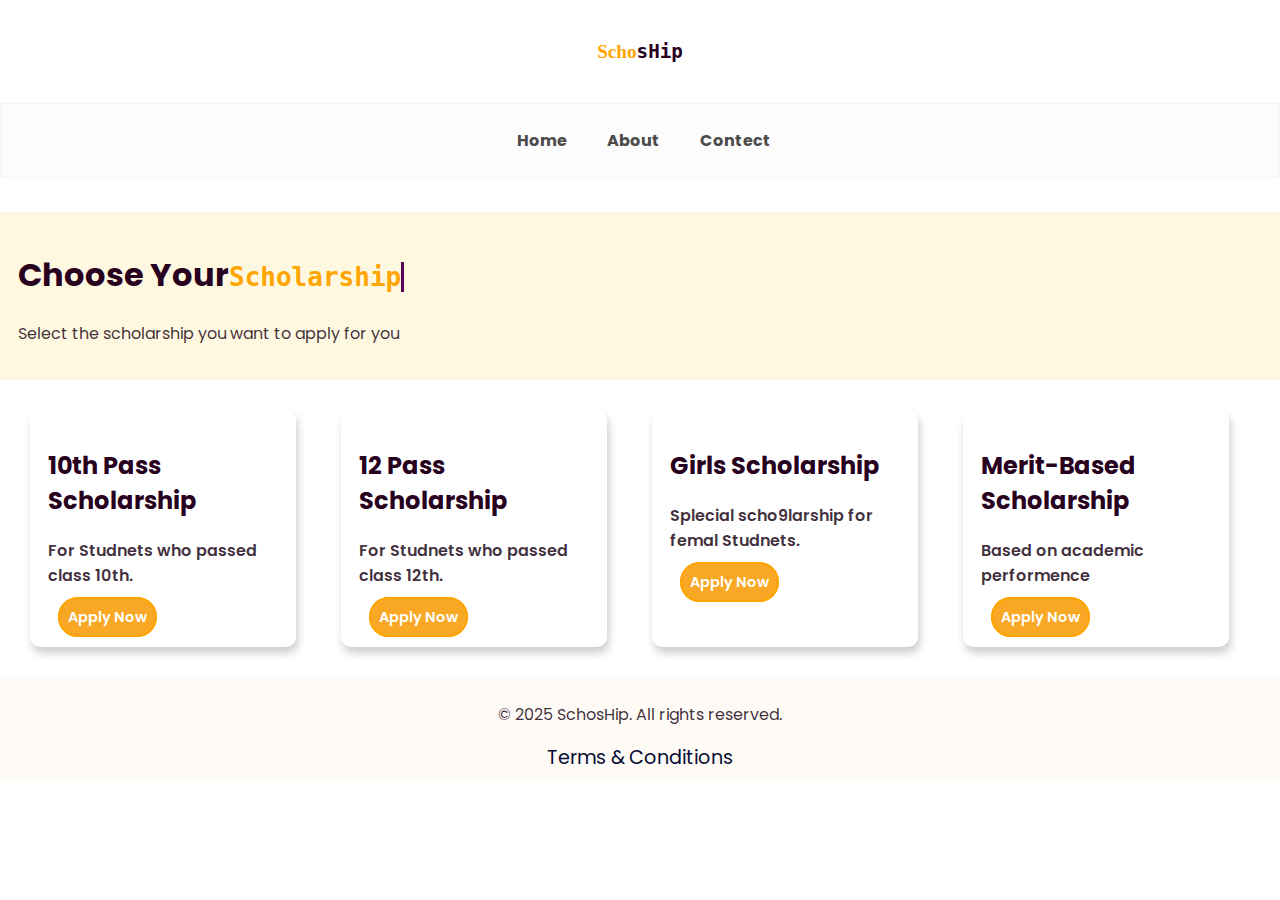
<file: choose.html>
<!DOCTYPE html>
<html lang="en">
<head>
    <meta charset="UTF-8">
    <meta name="viewport" content="width=device-width, initial-scale=1.0">
    <title>Document</title>
    <link rel="stylesheet" href="Choose.Css">

     <link rel="preconnect" href="https://fonts.googleapis.com">
    <link rel="preconnect" href="https://fonts.gstatic.com" crossorigin>
    <link
        href="https://fonts.googleapis.com/css2?family=Poppins:ital,wght@0,100;0,200;0,300;0,400;0,500;0,600;0,700;0,800;0,900;1,100;1,200;1,300;1,400;1,500;1,600;1,700;1,800;1,900&display=swap"
        rel="stylesheet">
    
</head>
<body>
    
    <div class="logo">Scho<span>sHip</span></div>
    <div class="navbar">
        <div class="nav-links">
            <ul>
                <li><a href="home.html">Home</a></li>
                <li><a href="about.html">About</a></li>
                <li><a href="contect.html">Contect</a></li>
            </ul>
        </div>
    </div>
    <header>
        
        <h1>Choose Your<span>Scholarship</span></h1>
      
        <p>Select the scholarship you want to apply for you</p>
    </header>
    <div class="scho-container">
       <div class="scho-card">
        <h2>10th Pass Scholarship</h2>
        <p>For Studnets who passed class 10th.</p>
        <a href="form.html">Apply Now</a>
       </div>
       <div class="scho-card">
        <h2>12 Pass Scholarship</h2>
        <p>For Studnets who passed class 12th.</p>
        <a href="form.html">Apply Now</a>
       </div>
       <div class="scho-card">
        <h2>Girls Scholarship</h2>
        <p>Splecial scho9larship for femal Studnets.</p>
        <a href="form.html">Apply Now</a>
       </div>
       <div class="scho-card">
        <h2>Merit-Based Scholarship</h2>
        <p>Based on academic performence</p>
        <a href="form.html">Apply Now</a>
       </div>
    </div>
</body>
<footer>
  <p>&copy; 2025 SchosHip. All rights reserved.</p>
  <div class="footer-links">
    <a href="T&C.html">Terms </a>
    <a href="#">&</a>
    <a href="T&C.html">Conditions</a>
  </div>
</footer>

</html>
</file>
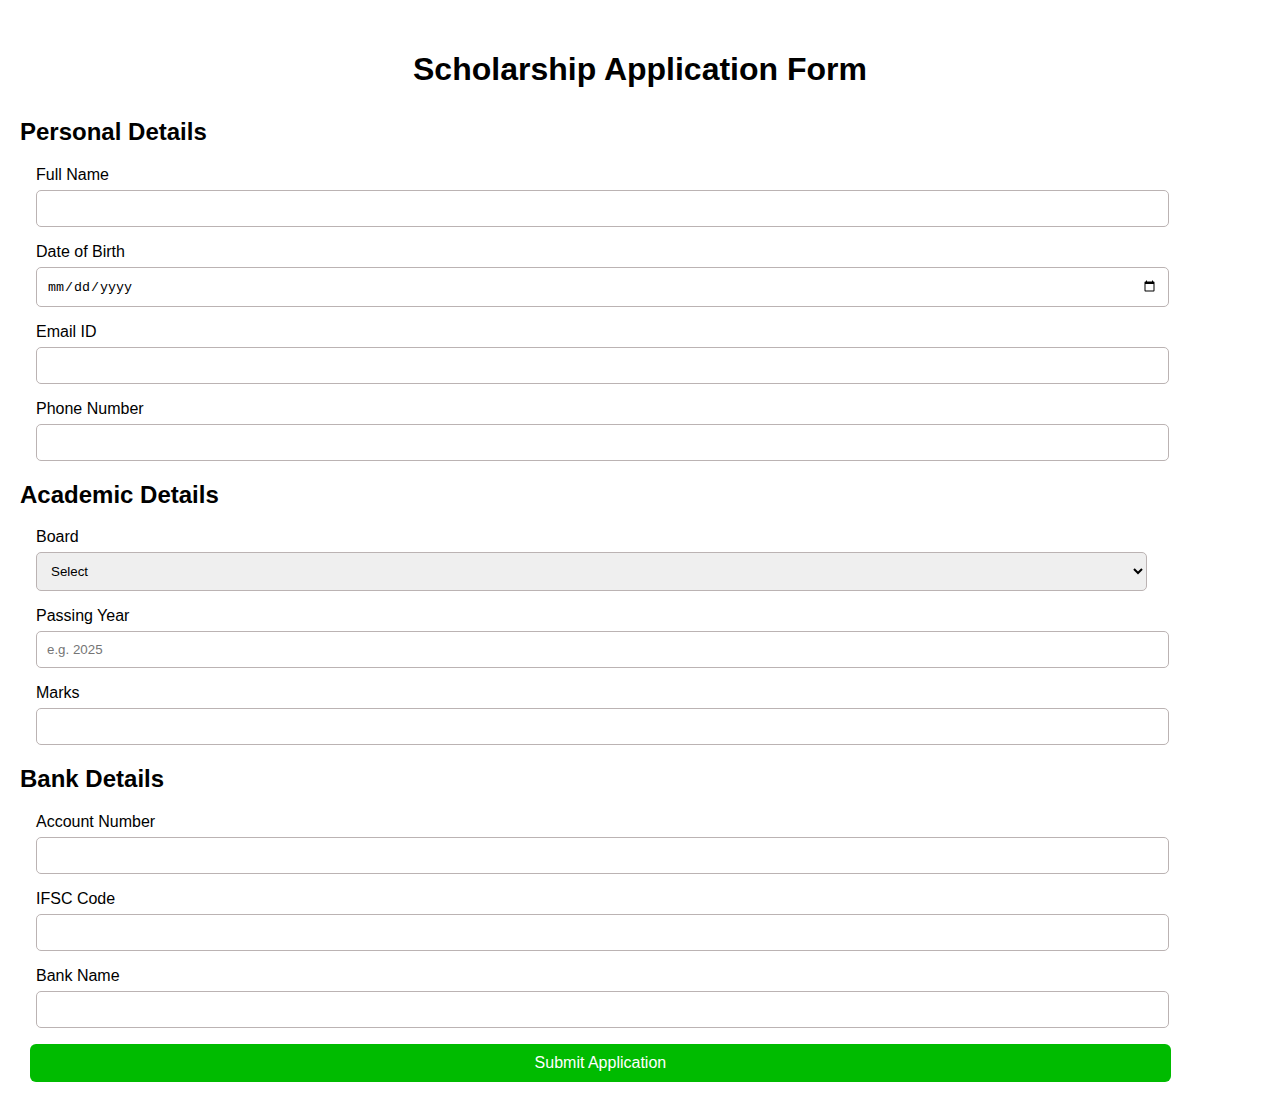
<file: form.html>
<!DOCTYPE html>
<html lang="en">
<head>
    <meta charset="UTF-8">
    <meta name="viewport" content="width=device-width, initial-scale=1.0">
    <title>Document</title>
    <link rel="stylesheet" href="Form.Css">


     <link rel="preconnect" href="https://fonts.googleapis.com">
    <link rel="preconnect" href="https://fonts.gstatic.com" crossorigin>
    <link
        href="https://fonts.googleapis.com/css2?family=Poppins:ital,wght@0,100;0,200;0,300;0,400;0,500;0,600;0,700;0,800;0,900;1,100;1,200;1,300;1,400;1,500;1,600;1,700;1,800;1,900&display=swap"
        rel="stylesheet">
    
</head>
<body>
   <div class="form-container">
    <h1>Scholarship Application Form</h1>
    <form>
        <h2>Personal Details</h2>
        <div class="form-group">
            <label for="name">Full Name</label>
            <input type="text" id="name" required>
        </div>
        <div class="form-group">
            <label for="dob">Date of Birth</label>
            <input type="date" id="dob" required>
        </div>
        <div class="form-group">
            <label for="email">Email ID</label>
            <input type="email" id="email" required>
        </div>
        <div class="form-group">
            <label for="number">Phone Number</label>
            <input type="tel" id="number" required>
        </div>
        <h2>Academic Details</h2>
        <div class="form-group">
            <label for="board">Board</label>
            <select id="board">
                <option value="#">Select</option>
                <option value="bseb">Bihar Board</option>
                <option value="cbse">CBSE</option>
            </select>
        </div>
        <div class="form-group">
            <label for="year">Passing Year</label>
            <input type="number" id="year" placeholder="e.g. 2025" required>
        </div>
        <div class="form-group">
            <label for="marks">Marks</label>
            <input type="text" id="marks" required>
        </div>
        <h2>Bank Details</h2>
        <div class="form-group">
            <label for="account">Account Number</label>
            <input type="text" id="account" required>
        </div>
        <div class="form-group">
            <label for="ifsc">IFSC Code</label>
            <input type="text" id="ifsc" required>
        </div>
        <div class="form-group">
            <label for="bank">Bank Name</label>
            <input type="text" id="bank" required>
        </div>
        <button type="submit">Submit Application</button>
    </form>
   </div>
   <!-- Global Loading Spinner -->
<div id="loading-spinner" class="spinner-overlay">
    <div class="spinner"></div>
</div>

  
   <script src="FORM.JS"></script>
</body>
</html>
</file>
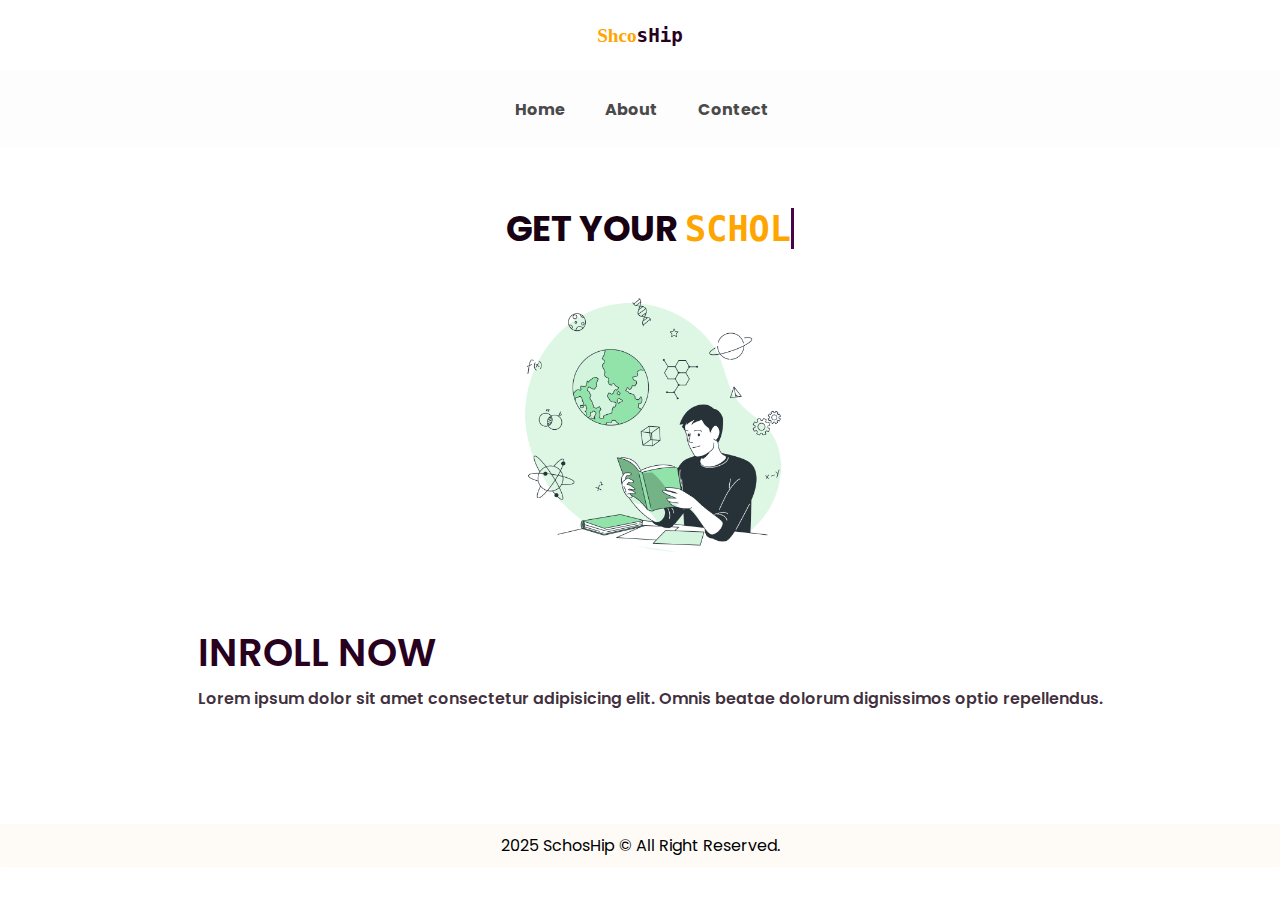
<file: home.html>
<!DOCTYPE html>
<html lang="en">

<head>
    <meta charset="UTF-8">
    <meta name="viewport" content="width=device-width, initial-scale=1.0">
    <title>Document</title>
    <link rel="stylesheet" href="Home.Css">
    <link rel="preconnect" href="https://fonts.googleapis.com">
    <link rel="preconnect" href="https://fonts.gstatic.com" crossorigin>
    <link
        href="https://fonts.googleapis.com/css2?family=Poppins:ital,wght@0,100;0,200;0,300;0,400;0,500;0,600;0,700;0,800;0,900;1,100;1,200;1,300;1,400;1,500;1,600;1,700;1,800;1,900&display=swap"
        rel="stylesheet">
    
</head>

<body>
    <div class="logo">Shco<span>sHip</span>
    </div>
    <div class="navbar">
        <div class="nav-links">
            <ul>
                <li><a href="home.html">Home</a></li>
                <li><a href="about.html">About</a></li>
                <li><a href="contect.html">Contect</a></li>

            </ul>
        </div>
    </div>
    <section class="hero-section">
        <div class="hero-text">
            <h1>GET YOUR <span class="typewriter">SCHOLARSHIP</span></h1>
            <div class="hero-image">
                <img src="bg.png" alt="hero img" class="hero-img">
                <h2>INROLL NOW</h2>
                <p>Lorem ipsum dolor sit amet consectetur adipisicing elit.
                    Omnis beatae dolorum dignissimos optio repellendus.</p>
            </div>
            <a href="login.html">
                <button class="btn">Viwe Scholarship</button>
            </a>
        </div>
    </section>

    <script src="HOME.JS"></script>
</body>
<footer>
        2025 SchosHip &copy; All Right Reserved.
    </footer>
</html>
</file>
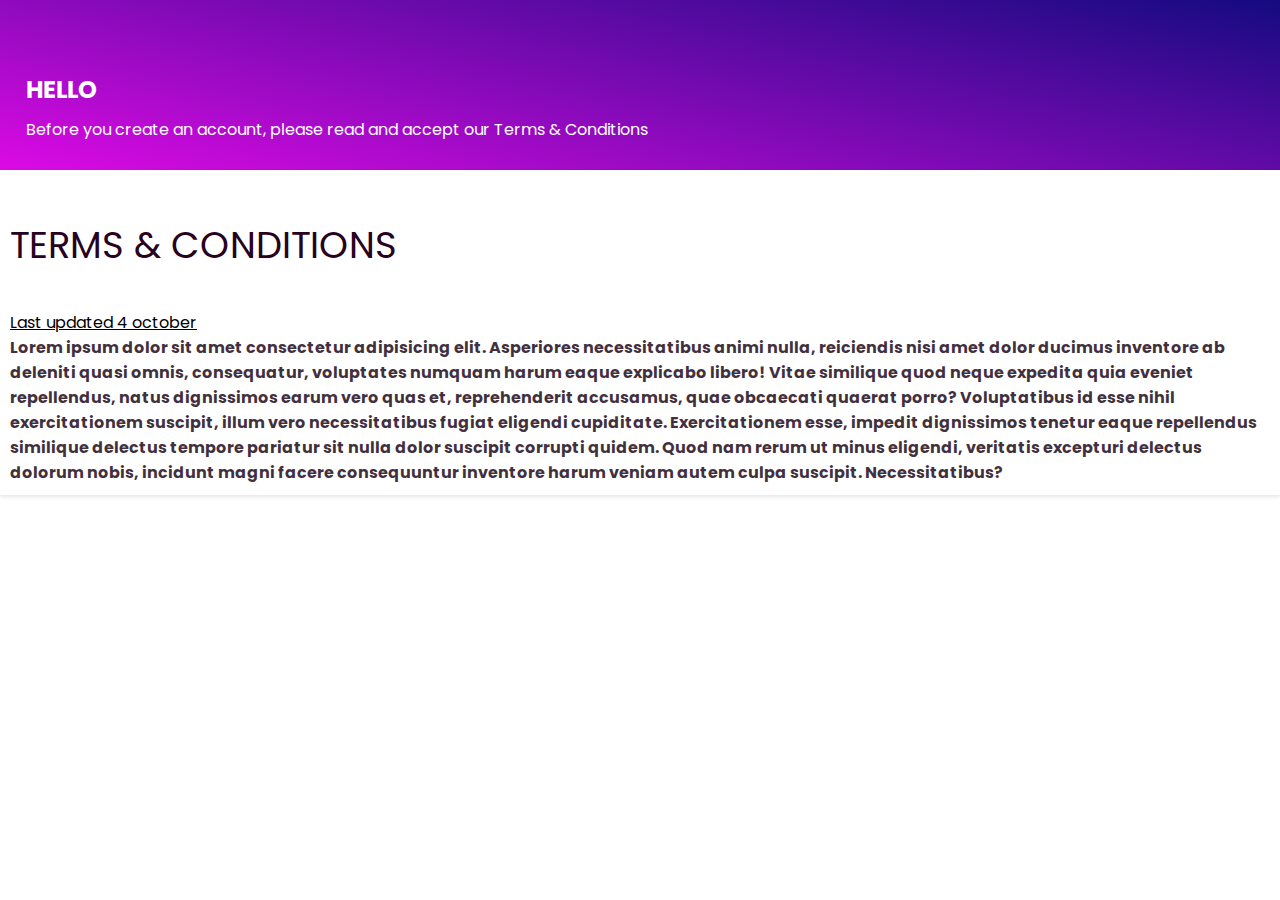
<file: T&C.html>
<!DOCTYPE html>
<html lang="en">
<head>
    <meta charset="UTF-8">
    <meta name="viewport" content="width=device-width, initial-scale=1.0">
    <title>Document</title>
    <link rel="stylesheet" href="T&C.Css">


     <link rel="preconnect" href="https://fonts.googleapis.com">
    <link rel="preconnect" href="https://fonts.gstatic.com" crossorigin>
    <link
        href="https://fonts.googleapis.com/css2?family=Poppins:ital,wght@0,100;0,200;0,300;0,400;0,500;0,600;0,700;0,800;0,900;1,100;1,200;1,300;1,400;1,500;1,600;1,700;1,800;1,900&display=swap"
        rel="stylesheet">
  
</head>
<body>
    <div class="term-top">
    <h2>HELLO</h2>
    <p>Before you create an account,
      please read and accept our Terms & Conditions</p>
    </div>
    <div class="term-main">
        <p>TERMS & CONDITIONS</p>
        <u>Last updated 4 october</u><br>
        <b>Lorem ipsum dolor sit amet consectetur adipisicing elit.
        Asperiores necessitatibus animi nulla, reiciendis nisi
        amet dolor ducimus inventore ab deleniti quasi omnis,
        consequatur, voluptates numquam harum eaque explicabo
        libero! Vitae similique quod neque expedita quia eveniet 
        repellendus, natus dignissimos earum vero quas et,
        reprehenderit accusamus, quae obcaecati quaerat porro? 
        Voluptatibus id esse nihil exercitationem suscipit, illum 
        vero necessitatibus fugiat eligendi cupiditate. Exercitationem 
        esse, impedit dignissimos tenetur eaque repellendus similique 
        delectus tempore pariatur sit nulla dolor suscipit corrupti quidem.
        Quod nam rerum ut minus eligendi, veritatis excepturi delectus dolorum
        nobis, incidunt magni facere consequuntur inventore harum
        veniam autem culpa suscipit. Necessitatibus?

        </b>
    </div>
</body>
</html>
</file>
<file: Choose.Css>
body {
            background-color: rgb(255, 255, 255);
            padding: 0;
            margin: 0;
            font-family: "Poppins", sans-serif;
        }
        header {
            /* text-align: center; */
            
            background-color: #fff8e1;
            padding: 18px;
            margin-top: 34px;
            /* border-radius: 10px; */
           
        }
        h1 {
            color: rgb(39, 1, 30);
            
        }
        h1 span {
            overflow: hidden;
            color: orange;
            border-right: 3px solid rgb(92, 4, 84);
            white-space: nowrap;
            width: 0;
            animation: typing 3s steps(30, end)forwards, blink 0.7s 
            step-end infinite;
            font-family: monospace;
        }
        @keyframes typing {
            from {width: 0}
            to {width: 100%}
        }
        @keyframes blink {
            50% {border-color: transparent}
        }
        p {
            color: rgba(23, 1, 18, 0.829);
        }
        
        .scho-container {
            display: grid;
            grid-template-columns: repeat(auto-fit, minmax(280px, 1fr));
            gap: 24px;
            padding: 18px;
            margin: 12px;
           
            text-align: center;
        }
        .scho-card {
            background-color: white;
            padding: 18px;
            border-radius: 10px;
            width: 80%;
            text-align: left;
            box-shadow: 2px 6px 8px rgba(0, 0, 0, 0.2);

        }
        .scho-card h2 {
            font-size: 1.5rem;
            color: rgb(39, 1, 30);
        }
        .scho-card p {
            /* color: black; */
            font-size: 1rem;
            color: rgba(23, 1, 18, 0.829);
            font-weight: 550;
        }
        .scho-card a {
            padding: 8px;
            margin: 10px;
            background-color: #f9a825;
            color: white;
            /* color: rgb(39, 1, 30); */
            border-radius: 40px;
            text-decoration: none;
            border: 2px solid orange;
            font-weight: 540;
            font-size: 0.9rem;

        }
        .scho-card a:hover {
            background-color: white;
            border: 2px solid orange;
            color:  rgb(39, 1, 30);
        }
        .logo {
            text-align: center;
            padding: 40px;
            background-color: rgb(255, 255, 255);
            /* border-bottom: 1px solid rgba(245, 222, 179, 0.137); */
            color: orange;
            font-family: cursive;
            font-weight: bold;
            font-size: 1.2rem;

        }
        .logo span {
            color: rgb(39, 1, 30);
            font-family: monospace;
            font-weight: bold;

        }
        .navbar {
            display: flex;
            justify-content: center;
            align-items: center;
            border: 1px solid rgba(245, 222, 179, 0.171);
            background-color: rgb(252, 252, 252);
            
            
        }
        .nav-links {
           

        }
    .nav-links ul {
        display: flex;
        gap: 40px;
        list-style: none;
        margin: 24px;
        margin-left: -8px;
       
        
    }
    .nav-links ul li {
        text-align: center;
        /* margin: 10px; */

    }
    .nav-links ul li a {
        text-decoration: none;
        font-weight: bold;
        text-align: center;
        color: rgb(75, 75, 75);

    }
    .nav-links ul li a:hover {
        border-bottom: 2px solid  rgb(39, 1, 30);
    }
    footer {
        text-align: center;
        display: block;
        background-color: rgba(245, 222, 179, 0.123);
        border-radius: 2px;
        padding: 9px;
        font-family: "Poppins", sans-serif;
    }
    .footer-links a{
        text-decoration: none;
        color: rgb(7, 11, 51);
        font-size: 1.2rem;
    }
    .footer-links a:hover {
        text-decoration: underline;
    }
</file>
<file: Form.Css>
body {
            margin: 0;
            padding: 0;
            font-family: sans-serif;
            background-color: rgb(230, 224, 224);
        }
        h1 {
            text-align: center;
            margin-bottom: 20px;
            padding: 10px;
        }
        .form-container {
           /* text-align: center; */
          
           padding: 20px 20px;
           box-shadow: 0 4px 8px rgba(0, 0, 0, 0.1);
           /* border-radius: 10px; */
           background-color: white;

        }
        form {
            /* text-align: center; */
        }
        label  {
            display: block;
            margin-bottom: 6px;
           
        }
        input, select {
            width: 92%;
            padding: 10px;
            border-radius: 5px;
            border: 1px solid rgb(187, 179, 179);
        }
        .form-group {
          margin: 16px;
        }
       
        .form-group input {
            width: 92%;
            padding: 10px;
            /* margin: 8px; */
            border-radius: 5px;
            border: 1px solid rgb(187, 179, 179);
        }
        button {
            padding: 10px;
            margin: 10px;
            border-radius: 6px;
            text-align: center;
            border: none;
            display: block;
            width: 92%;
            color: rgb(255, 255, 255);
            background-color: rgb(0, 187, 0);
            font-size: 16px;
        }
        /* Spinner overlay */
.spinner-overlay {
    display: none; /* Default hidden */
    position: fixed;
    top: 0;
    left: 0;
    width: 100%;
    height: 100%;
    background: rgba(255, 255, 255, 0.8);
    z-index: 9999;
    justify-content: center;
    align-items: center;
}

/* Spinner animation */
.spinner {
    border: 6px solid #f3f3f3;
    border-top: 6px solid #3498db;
    border-radius: 50%;
    width: 50px;
    height: 50px;
    animation: spin 1s linear infinite;
}

/* Animation keyframes */
@keyframes spin {
    0% { transform: rotate(0deg); }
    100% { transform: rotate(360deg); }
}
</file>
<file: Home.Css>
body {
            margin: 0;
            padding: 0;
            font-family: "Poppins", sans-serif;
            background-color: white;
        }

        .navbar {
            display: flex;
            justify-content: center;
            align-items: center;
            gap: 10px;
            padding: 10px;
            background-color: rgb(253, 253, 253);

        }

        .nav-links {}

        .nav-links ul {
            display: flex;
            gap: 40px;
            list-style: none;
            margin-left: -36px;
        }

        .nav-links ul li a {
            text-decoration: none;
            color: rgb(75, 74, 74);
            font-weight: bold;
            font-family: "Poppins", sans-serif;
        }

        .nav-links ul li a:hover {
            border-bottom: 2.5px solid rgb(23, 1, 24);
        }

        .logo {
            padding: 24px;
            text-align: center;
            color: orange;
          
            font-weight: bolder;
            font-family: cursive;
            font-size: 1.2rem;


        }

        .logo span {
            color: rgb(39, 1, 30);
            font-weight: bold;
            font-family: monospace;

        }

        .hero-section {

            display: flex;
            justify-content: center;
            align-items: center;
            flex-direction: column;
            padding-left: 20px;
            margin: 30px;
        }

        @media (min-width: 992px) {
            .hero-section {
                flex-direction: row;
                justify-content: space-between;
                text-align: center;
            }

            .hero-text {
                flex: 1;
                font-size: 2.2rem;
            }

            .hero-image img {
                flex: 1;
                margin-top: 0;
                text-align: left;
            }
        }

        .hero-text {
            display: flex;
            justify-content: space-around;
            align-items: center;
            flex-direction: column;
        }

        .hero-text h1 {
            font-size: 2.2rem;
            font-family: "Poppins", sans-serif;
            /* color: rgb(34, 2, 17); */
            color: rgb(24, 1, 18);
        }

        .hero-image h2 {
            font-family: "Poppins", sans-serif;
            font-weight: 550;
            color: rgb(39, 1, 30);
            /* color: rgb(255, 187, 0); */
            font-size: 2.4rem;
            text-align: left;
            /* width: 40px; */
            height: 30px;
            display: block;
        }

        .hero-image img {
            / */ border-radius: 20px;
        }

        .hero-text p {
            font-weight: 400;
            font-size: 1rem;
            font-family: "poppins", sans-serif;
            font-weight: 550;
            text-align: left;
            color: rgba(23, 1, 18, 0.829);
            /* color: rgb(75, 74, 74); */

        }

        .hero-image img {
            height: 300px;
            width: 300px;

        }

        span.typewriter {
            overflow: hidden;
            color: orange;
            border-right: 3px solid rgb(71, 5, 71);
            white-space: nowrap;
            width: 0;
            animation: typing 3s steps(30, end)forwards, blink 0.7s step-end infinite;
            font-family: monospace;

        }

        @keyframes typing {
            from {
                width: 0
            }

            to {
                width: 100%
            }
        }

        @keyframes blink {
            50% {
                border-color: transparent
            }
        }

        .btn {
            margin: 10px;
            padding: 12px;
            border-radius: 23px;
            font-size: 0.9rem;
            color: white;
            font-weight: 550;
            background-color: orange;
            font-family: "Poppins", sans-serif;
            transform: translateY(30px);
            animation: fadeInUp 0.8s ease-out forwards;
            opacity: 0;
            border: none;
            margin-left: -140px;
            transition: transform 0.3s ease, box-shadow 0.3s ease;

        }

        .btn:hover {
            transform: scale(1.05);
            box-shadow: 0 4px 8px rgba(0, 0, 0, 0.5);

        }

        .btn:nth-child(2) {
            animation-delay: 0.2s;
        }

        .btn:nth-child(3) {
            animation-delay: 0.4s;
        }

        @keyframes fadeInUp {
            0% {
                opacity: 0;
                transform: translateY(30px);
            }

            100% {
                opacity: 1;
                transform: translateY(0);
            }
        }

        footer {
            text-align: center;
            display: block;
            background-color: rgba(245, 222, 179, 0.123);
            border-radius: 2px;
            padding: 9px;
            font-family: "Poppins", sans-serif;

        }
</file>
<file: T&C.Css>
body {
            padding: 0;
            margin: 0;
            font-family: "Poppins", sans-serif;
            
        }
        .term-top {
             background: linear-gradient(192deg, #150a80,  rgb(220, 10, 228));
             color: white;
             padding: 12px;

        }
        .term-top h2 {
            margin-top: 60px;
            padding-left: 14px;
            color: white;
        }
        .term-top p {
            padding-left: 14px;
            margin-top: -10px;
          
        }
        .term-main {
            padding: 10px;
            box-shadow: 0 2px 4px rgba(0, 0, 0, 0.1);
           
        }
        .term-main p {
            font-size: 2.3rem;
            color: rgb(39, 1, 30);
        }
        .term-main u {
           margin-top: 0;

        }
        .term-main b {
            color:  rgba(23, 1, 18, 0.829);
        }
</file>
